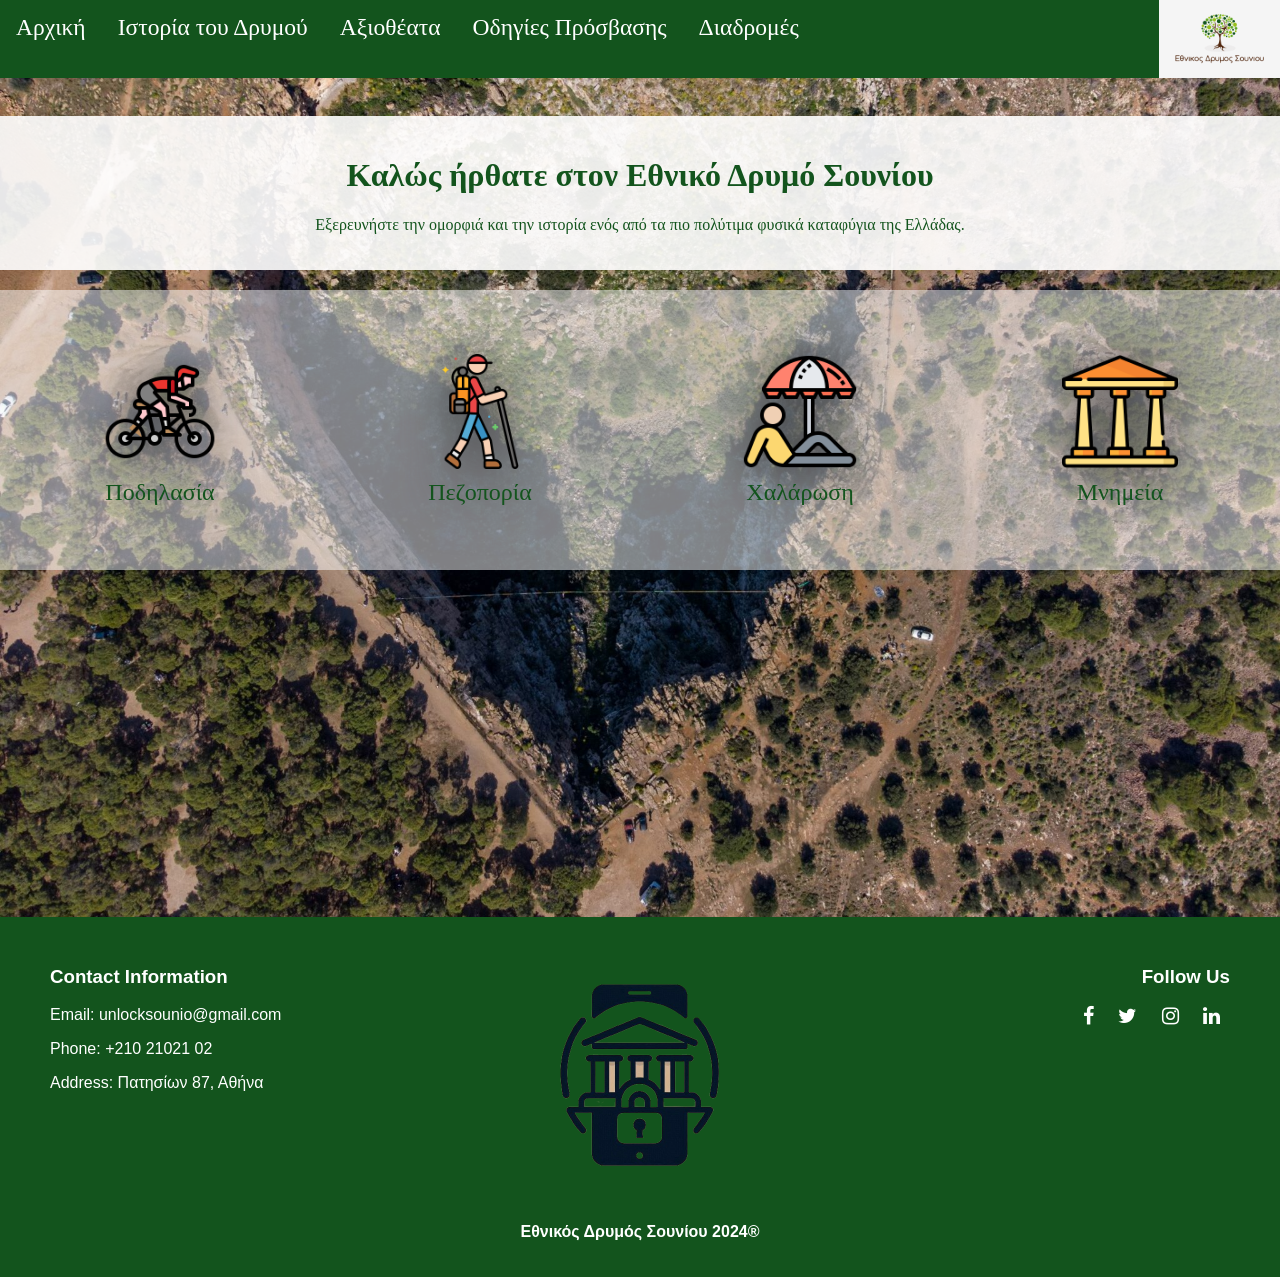
<file: index.html>
<!DOCTYPE html>
<html lang="en">

<head>
    <link rel="stylesheet" href="styles/index.css">
    <script src="menu.js"></script>
    <meta charset="UTF-8">
    <link rel="icon" type="image/x-icon" href="pics/avocado.png">
    <link rel="stylesheet" href="https://cdnjs.cloudflare.com/ajax/libs/font-awesome/4.7.0/css/font-awesome.min.css">
    <meta name="viewport" content="width=device-width, initial-scale=1.0">
    <title>Εθνικός Δρυμός Σουνίου</title>
</head>

<body>
    <div class="topnav" id="myTopnav">
        <ul class="nav-links">
            <li><a class="active2" href="index.html">Αρχική</a></li>
            <li><a href="history.html">Ιστορία του Δρυμού</a></li>
            <li><a href="attractions.html">Αξιοθέατα</a></li>
            <li><a href="acess.html">Οδηγίες Πρόσβασης</a></li>
            <li><a href="paths.html"> Διαδρομές</a></li>
            <li style="float:right"><a class="active" href="index.html"> <img class="logo2" src="pics/logo.png"></a>
            </li>
            <li class="icon">
                <a onclick="myFunction()">
                <i class="fa fa-bars"></i>
                </a>
            </li>
        </ul>
    </div>
    <br>

    <div class="welcome-container">
        <h1>Καλώς ήρθατε στον Εθνικό Δρυμό Σουνίου</h1>
        <p>Εξερευνήστε την ομορφιά και την ιστορία ενός από τα πιο πολύτιμα φυσικά καταφύγια της Ελλάδας.</p>
    </div>
    <div class="flex-container1">

        <div><img class="zoom" src="pics/biking.png">
            <figcaption>Ποδηλασία</figcaption>
        </div>
        <div><img class="zoom" src="pics/hiking.png">
            <figcaption>Πεζοπορία</figcaption>
        </div>
        <div><img class="zoom" src="pics/relaxing.png">
            <figcaption>Χαλάρωση</figcaption>
        </div>
        <div><img class="zoom" src="pics/monument.png">
            <figcaption>Μνημεία</figcaption>
        </div>

    </div>

    <div class="flex-container2">
        <div>
            <iframe width="560" height="315" src="https://www.youtube.com/embed/J2nBc2wcAr4?si=nCWtVx1l8agb5Ikw"
                title="YouTube video player" frameborder="0"
                allow="accelerometer; autoplay; clipboard-write; encrypted-media; gyroscope; picture-in-picture; web-share"
                referrerpolicy="strict-origin-when-cross-origin" allowfullscreen></iframe>
        </div>
        <div>
            <iframe width="560" height="315" src="https://www.youtube.com/embed/XKIhxIGNLrM?si=8oM10ssLC8JgrIBe"
                title="YouTube video player" frameborder="0"
                allow="accelerometer; autoplay; clipboard-write; encrypted-media; gyroscope; picture-in-picture; web-share"
                referrerpolicy="strict-origin-when-cross-origin" allowfullscreen></iframe>
        </div>
    </div>
    <br>
    <footer>
        <div class="footer-container">
            <div class="footer-column contact-info">
                <h3>Contact Information</h3>
                <p>Email: unlocksounio@gmail.com</p>
                <p>Phone: +210 21021 02</p>
                <p>Address: Πατησίων 87, Αθήνα</p>
            </div>
            <div class="footer-column footer-logo">
                <img src="pics/logolock-removebg.png" alt="Website Logo">
            </div>
            <div class="footer-column social-media">
                <h3>Follow Us</h3>
                <a href="https://www.facebook.com" target="_blank" class="fa fa-facebook"></a>
                <a href="https://www.twitter.com" target="_blank" class="fa fa-twitter"></a>
                <a href="https://www.instagram.com" target="_blank" class="fa fa-instagram"></a>
                <a href="https://www.linkedin.com" target="_blank" class="fa fa-linkedin"></a>
            </div>
        </div>
        <p><b>Εθνικός Δρυμός Σουνίου 2024® </b><br></p>
    </footer>
</body>

</html>
</file>
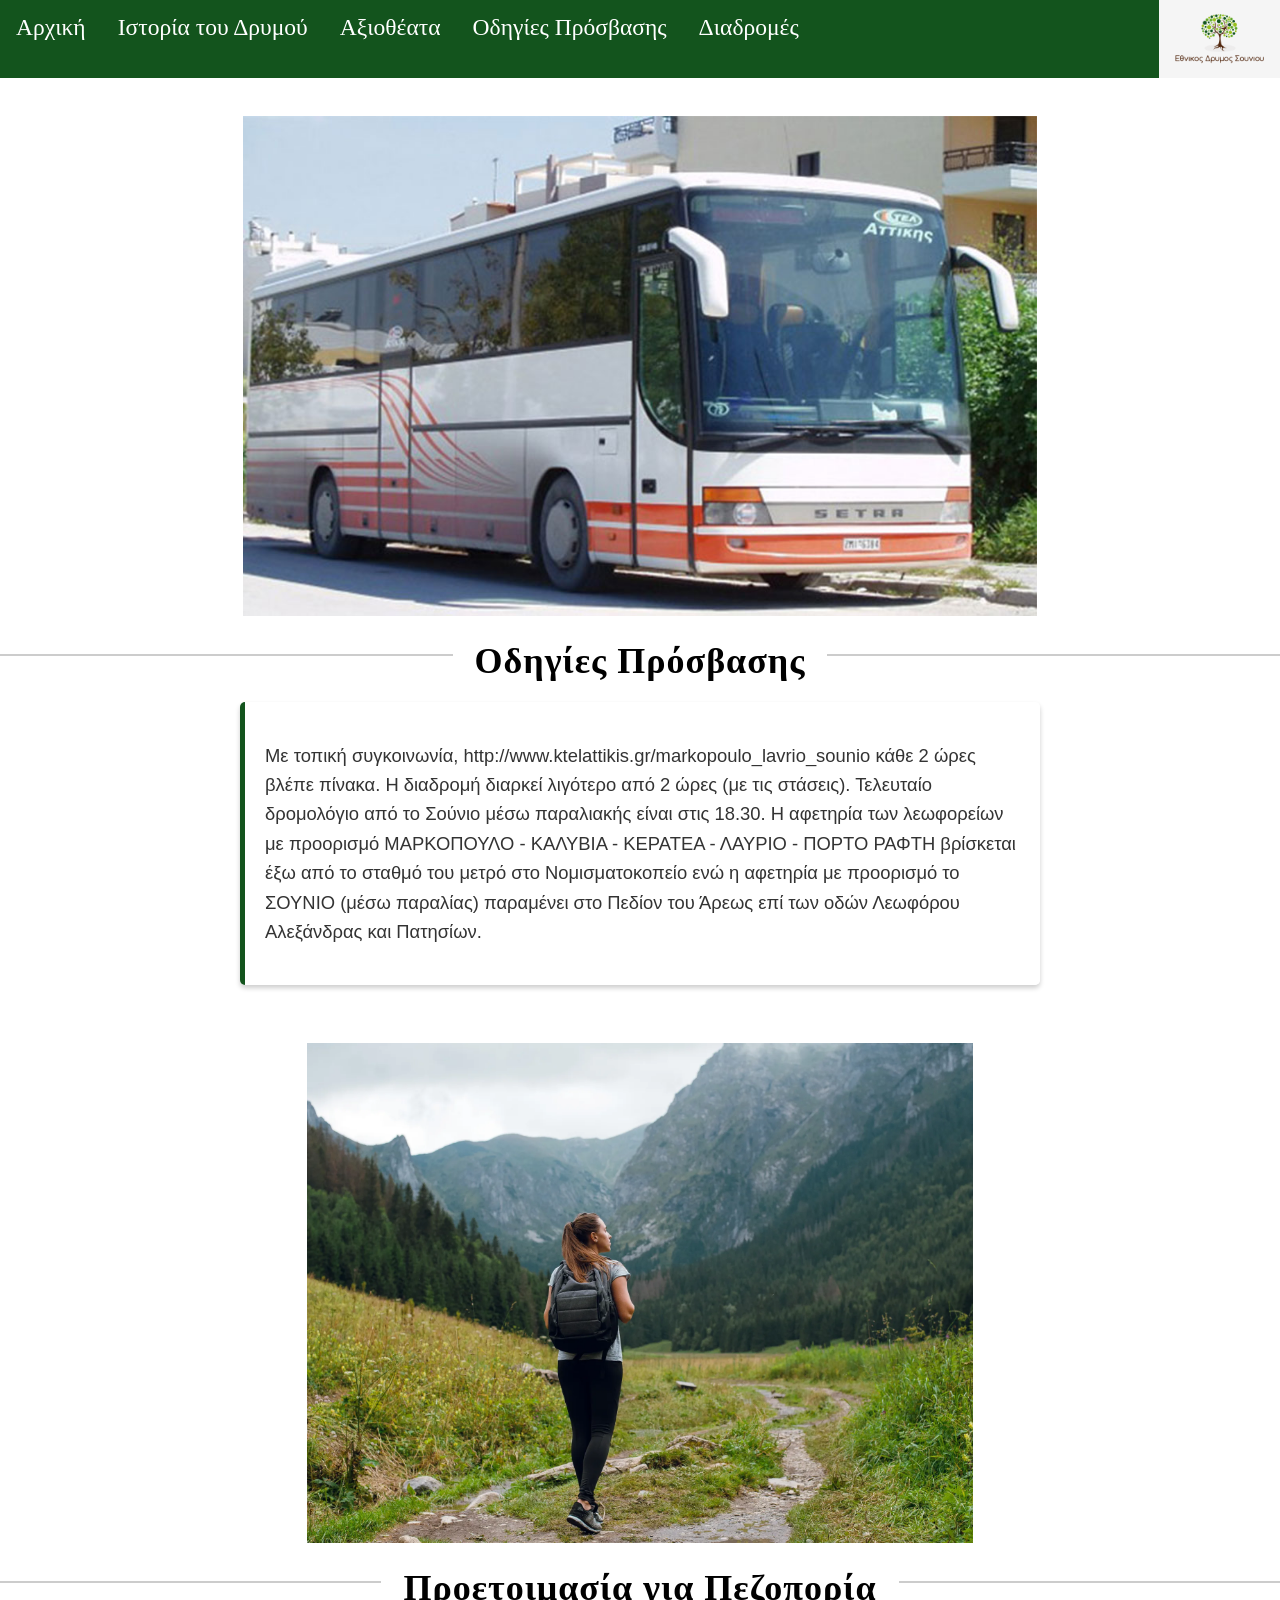
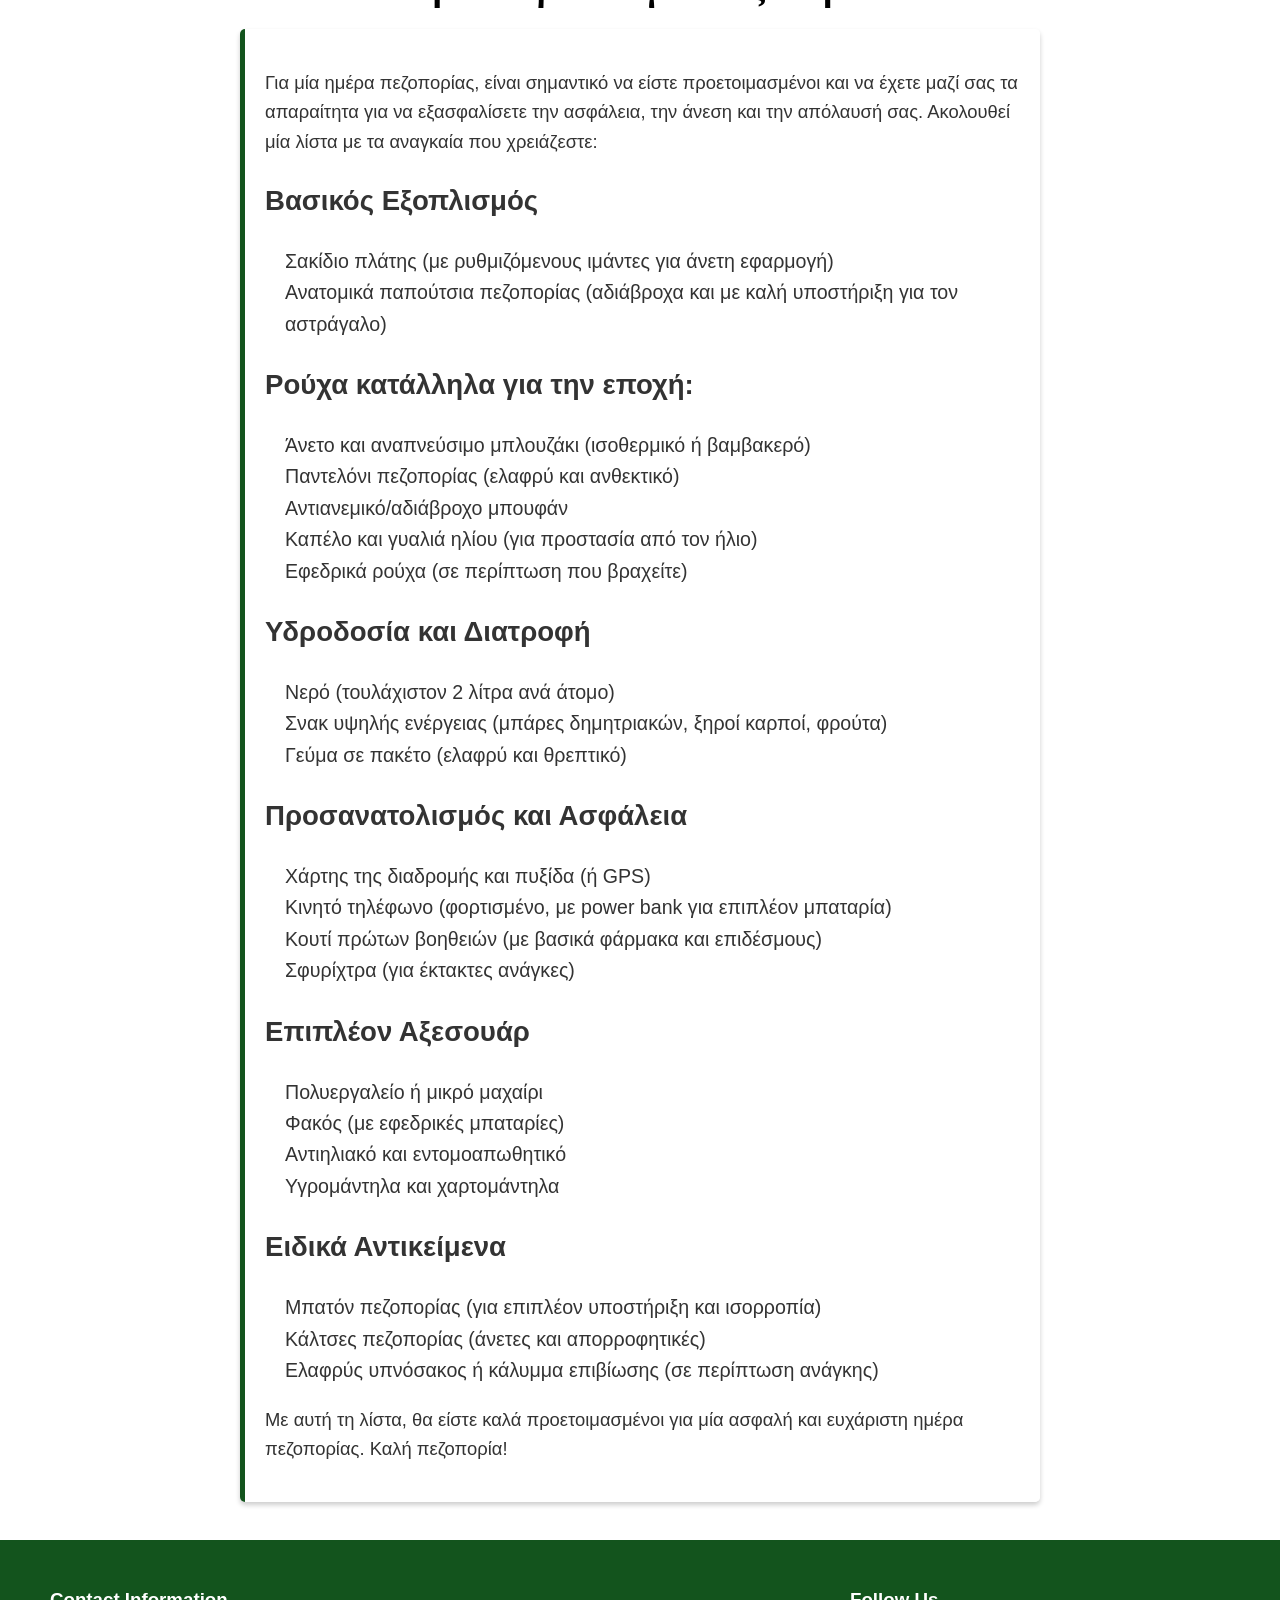
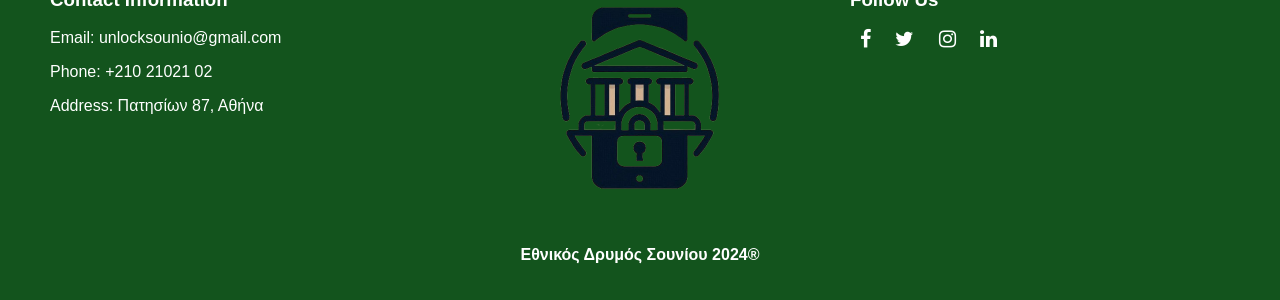
<file: acess.html>
<!DOCTYPE html>
<html lang="en">

<head>
  <script src="menu.js"></script>
  <link rel="icon" type="image/x-icon" href="pics/avocado.png">
  <link rel="stylesheet" href="styles/acess.css">
  <meta charset="UTF-8">
  <link rel="stylesheet" href="https://cdnjs.cloudflare.com/ajax/libs/font-awesome/4.7.0/css/font-awesome.min.css">
  <meta name="viewport" content="width=device-width, initial-scale=1.0">
  <title>Οδηγίες Πρόσβασης</title>
</head>

<body>
  <div class="topnav" id="myTopnav">
    <ul class="nav-links">
        <li><a class="active2" href="index.html">Αρχική</a></li>
        <li><a href="history.html">Ιστορία του Δρυμού</a></li>
        <li><a href="attractions.html">Αξιοθέατα</a></li>
        <li><a href="acess.html">Οδηγίες Πρόσβασης</a></li>
        <li><a href="paths.html"> Διαδρομές</a></li>
        <li style="float:right"><a class="active" href="index.html"> <img class="logo2" src="pics/logo.png"></a>
        </li>
        <li class="icon">
            <a onclick="myFunction()">
            <i class="fa fa-bars"></i>
            </a>
        </li>
    </ul>
</div>
  <br>
  <img class="centerImage" src="pics/KTEL.jpg"></a>
  <div class="artTitle">
      <h1>Οδηγίες Πρόσβασης</h1>
  </div>
  <div class="articleTextBox">
      <p>
        Με τοπική συγκοινωνία, http://www.ktelattikis.gr/markopoulo_lavrio_sounio 
        κάθε 2 ώρες βλέπε πίνακα. Η διαδρομή διαρκεί λιγότερο από 2 ώρες 
        (με τις στάσεις). Τελευταίο δρομολόγιο από το Σούνιο μέσω παραλιακής είναι 
        στις 18.30. Η αφετηρία των λεωφορείων με προορισμό 
        ΜΑΡΚΟΠΟΥΛΟ - ΚΑΛΥΒΙΑ - ΚΕΡΑΤΕΑ - ΛΑΥΡΙΟ - ΠΟΡΤΟ ΡΑΦΤΗ βρίσκεται 
        έξω από το σταθμό του μετρό στο Νομισματοκοπείο ενώ η αφετηρία με προορισμό 
        το ΣΟΥΝΙΟ (μέσω παραλίας) παραμένει στο Πεδίον του Άρεως επί των οδών 
        Λεωφόρου Αλεξάνδρας και Πατησίων.
      </p>
  </div>

  <br>

  <img class="centerImage" src="pics/essentials.png"></a>
  <div class="artTitle">
      <h1>Προετοιμασία για Πεζοπορία</h1>
  </div>
  <div class="articleTextBox">
    <p>Για μία ημέρα πεζοπορίας, είναι σημαντικό να είστε προετοιμασμένοι και να έχετε μαζί σας τα απαραίτητα για να εξασφαλίσετε την ασφάλεια, την άνεση και την απόλαυσή σας. Ακολουθεί μία λίστα με τα αναγκαία που χρειάζεστε:</p>

    <h2>Βασικός Εξοπλισμός</h2>
    <ul>
        <li>Σακίδιο πλάτης (με ρυθμιζόμενους ιμάντες για άνετη εφαρμογή)</li>
        <li>Ανατομικά παπούτσια πεζοπορίας (αδιάβροχα και με καλή υποστήριξη για τον αστράγαλο)</li>
    </ul>

    <h2>Ρούχα κατάλληλα για την εποχή:</h2>
    <ul>
        <li>Άνετο και αναπνεύσιμο μπλουζάκι (ισοθερμικό ή βαμβακερό)</li>
        <li>Παντελόνι πεζοπορίας (ελαφρύ και ανθεκτικό)</li>
        <li>Αντιανεμικό/αδιάβροχο μπουφάν</li>
        <li>Καπέλο και γυαλιά ηλίου (για προστασία από τον ήλιο)</li>
        <li>Εφεδρικά ρούχα (σε περίπτωση που βραχείτε)</li>
    </ul>

    <h2>Υδροδοσία και Διατροφή</h2>
    <ul>
        <li>Νερό (τουλάχιστον 2 λίτρα ανά άτομο)</li>
        <li>Σνακ υψηλής ενέργειας (μπάρες δημητριακών, ξηροί καρποί, φρούτα)</li>
        <li>Γεύμα σε πακέτο (ελαφρύ και θρεπτικό)</li>
    </ul>

    <h2>Προσανατολισμός και Ασφάλεια</h2>
    <ul>
        <li>Χάρτης της διαδρομής και πυξίδα (ή GPS)</li>
        <li>Κινητό τηλέφωνο (φορτισμένο, με power bank για επιπλέον μπαταρία)</li>
        <li>Κουτί πρώτων βοηθειών (με βασικά φάρμακα και επιδέσμους)</li>
        <li>Σφυρίχτρα (για έκτακτες ανάγκες)</li>
    </ul>

    <h2>Επιπλέον Αξεσουάρ</h2>
    <ul>
        <li>Πολυεργαλείο ή μικρό μαχαίρι</li>
        <li>Φακός (με εφεδρικές μπαταρίες)</li>
        <li>Αντιηλιακό και εντομοαπωθητικό</li>
        <li>Υγρομάντηλα και χαρτομάντηλα</li>
    </ul>

    <h2>Ειδικά Αντικείμενα</h2>
    <ul>
        <li>Μπατόν πεζοπορίας (για επιπλέον υποστήριξη και ισορροπία)</li>
        <li>Κάλτσες πεζοπορίας (άνετες και απορροφητικές)</li>
        <li>Ελαφρύς υπνόσακος ή κάλυμμα επιβίωσης (σε περίπτωση ανάγκης)</li>
    </ul>

    <p>Με αυτή τη λίστα, θα είστε καλά προετοιμασμένοι για μία ασφαλή και ευχάριστη ημέρα πεζοπορίας. Καλή πεζοπορία!</p>
  </div>



  <br>
  <footer>
    <div class="footer-container">
        <div class="footer-column contact-info">
            <h3>Contact Information</h3>
            <p>Email: unlocksounio@gmail.com</p>
            <p>Phone: +210 21021 02</p>
            <p>Address: Πατησίων 87, Αθήνα</p>
        </div>
        <div class="footer-column footer-logo">
            <img src="pics/logolock-removebg.png" alt="Website Logo">
        </div>
        <div class="footer-column social-media">
            <h3>Follow Us</h3>
            <a href="https://www.facebook.com" target="_blank" class="fa fa-facebook"></a>
            <a href="https://www.twitter.com" target="_blank" class="fa fa-twitter"></a>
            <a href="https://www.instagram.com" target="_blank" class="fa fa-instagram"></a>
            <a href="https://www.linkedin.com" target="_blank" class="fa fa-linkedin"></a>
        </div>
    </div>
    <p><b>Εθνικός Δρυμός Σουνίου 2024® </b><br></p>
</footer>
</body>

</html>
</file>
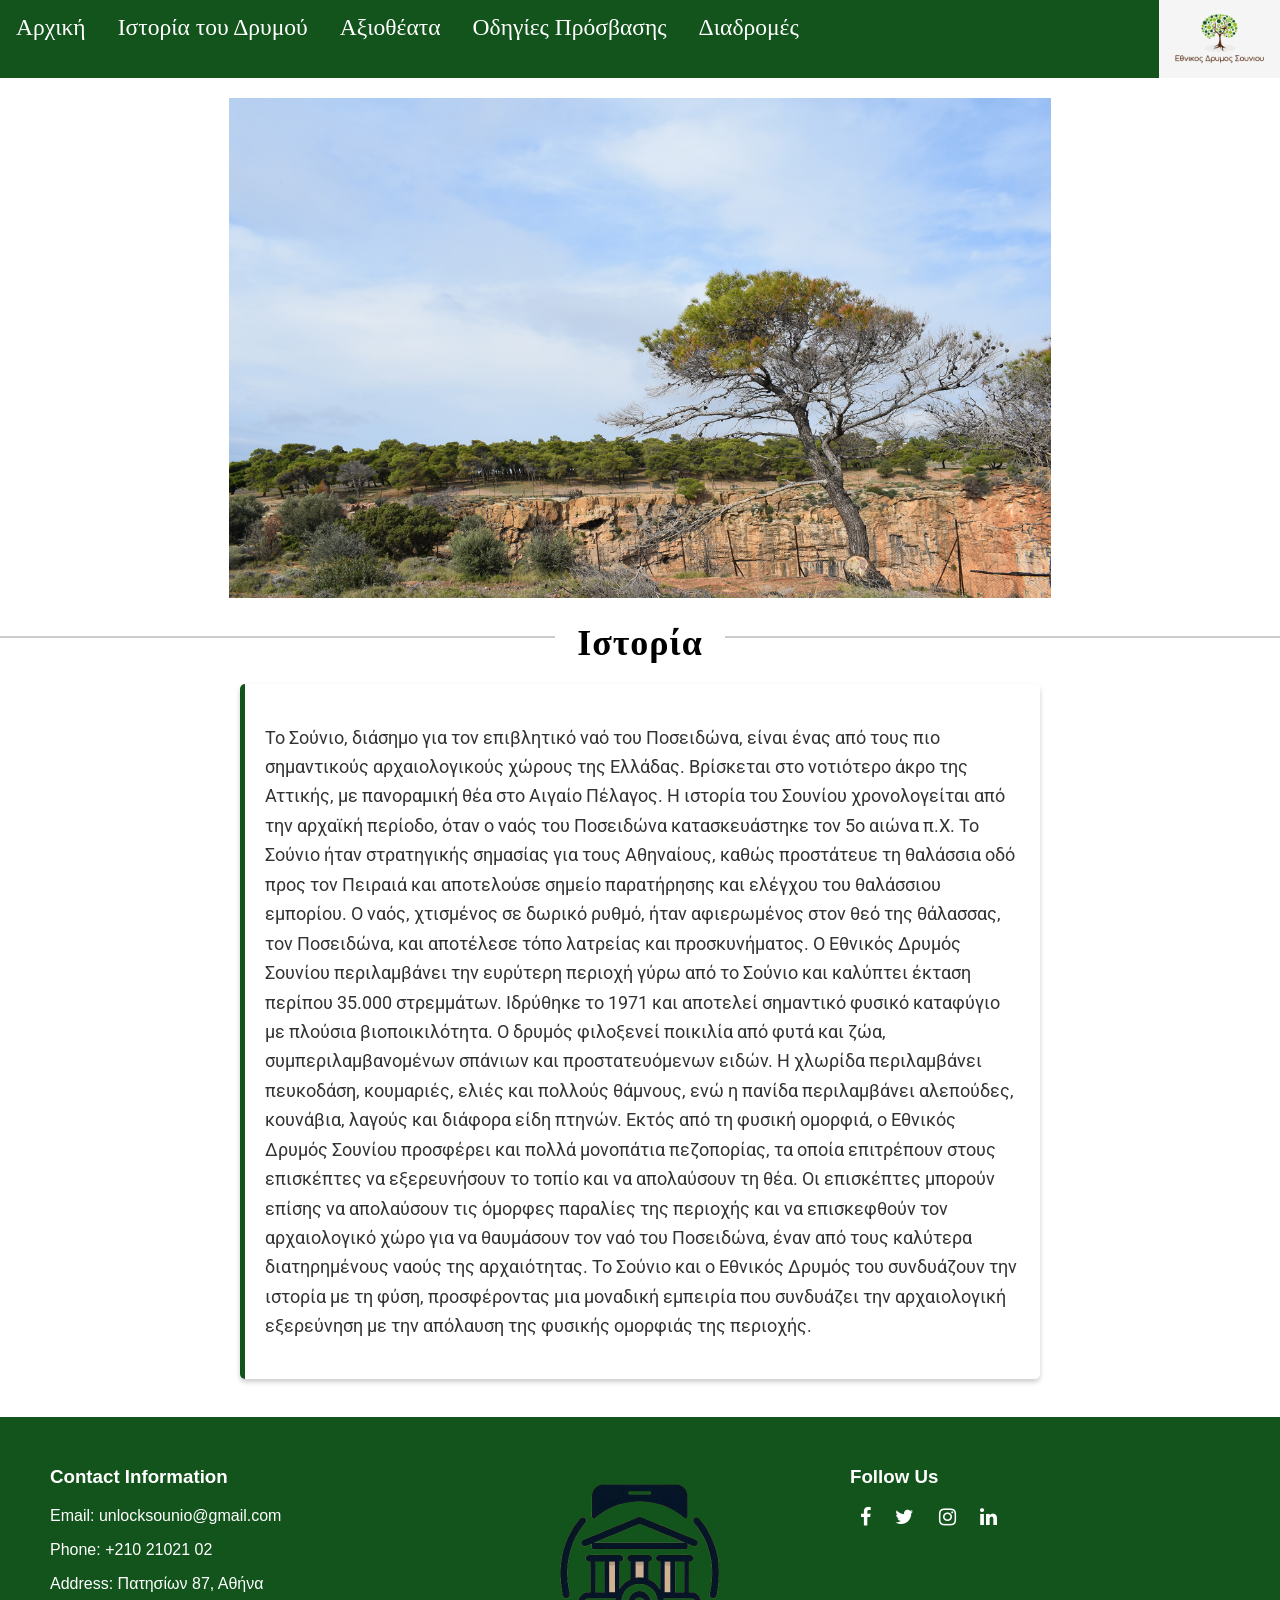
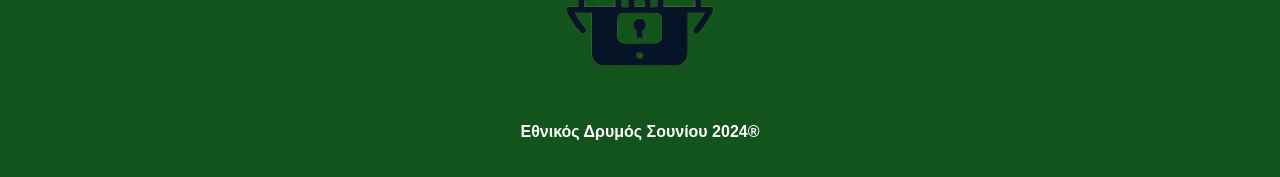
<file: history.html>
<!DOCTYPE html>
<html lang="en">

<head>
    <link rel="stylesheet" href="styles/history.css">
    <script src="menu.js"></script>
    <meta charset="UTF-8">
    <link rel="stylesheet" href="https://cdnjs.cloudflare.com/ajax/libs/font-awesome/4.7.0/css/font-awesome.min.css">
    <link rel="icon" type="image/x-icon" href="pics/avocado.png">
    <link href="https://fonts.googleapis.com/css2?family=Roboto:wght@400;700&display=swap" rel="stylesheet">
    <meta name="viewport" content="width=device-width, initial-scale=1.0">
    <title>Ιστορία</title>
</head>

<body>
    <div class="topnav" id="myTopnav">
        <ul class="nav-links">
            <li><a class="active2" href="index.html">Αρχική</a></li>
            <li><a href="history.html">Ιστορία του Δρυμού</a></li>
            <li><a href="attractions.html">Αξιοθέατα</a></li>
            <li><a href="acess.html">Οδηγίες Πρόσβασης</a></li>
            <li><a href="paths.html"> Διαδρομές</a></li>
            <li style="float:right"><a class="active" href="index.html"> <img class="logo2" src="pics/logo.png"></a>
            </li>
            <li class="icon">
                <a onclick="myFunction()">
                <i class="fa fa-bars"></i>
                </a>
            </li>
        </ul>
    </div>
    <img class="centerImage" src="pics/backgroundimg2.png"></a>
    <div class="artTitle">
        <h1>Ιστορία</h1>
    </div>
    <div class="articleTextBox">
        <p>
            Το Σούνιο, διάσημο για τον επιβλητικό ναό του Ποσειδώνα, είναι ένας από τους πιο σημαντικούς αρχαιολογικούς χώρους της Ελλάδας. Βρίσκεται στο νοτιότερο άκρο της Αττικής, με πανοραμική θέα στο Αιγαίο Πέλαγος. Η ιστορία του Σουνίου χρονολογείται από την αρχαϊκή περίοδο, όταν ο ναός του Ποσειδώνα κατασκευάστηκε τον 5ο αιώνα π.Χ. Το Σούνιο ήταν στρατηγικής σημασίας για τους Αθηναίους, καθώς προστάτευε τη θαλάσσια οδό προς τον Πειραιά και αποτελούσε σημείο παρατήρησης και ελέγχου του θαλάσσιου εμπορίου. Ο ναός, χτισμένος σε δωρικό ρυθμό, ήταν αφιερωμένος στον θεό της θάλασσας, τον Ποσειδώνα, και αποτέλεσε τόπο λατρείας και προσκυνήματος.
            Ο Εθνικός Δρυμός Σουνίου περιλαμβάνει την ευρύτερη περιοχή γύρω από το Σούνιο και καλύπτει έκταση περίπου 35.000 στρεμμάτων. Ιδρύθηκε το 1971 και αποτελεί σημαντικό φυσικό καταφύγιο με πλούσια βιοποικιλότητα. Ο δρυμός φιλοξενεί ποικιλία από φυτά και ζώα, συμπεριλαμβανομένων σπάνιων και προστατευόμενων ειδών. Η χλωρίδα περιλαμβάνει πευκοδάση, κουμαριές, ελιές και πολλούς θάμνους, ενώ η πανίδα περιλαμβάνει αλεπούδες, κουνάβια, λαγούς και διάφορα είδη πτηνών.
            Εκτός από τη φυσική ομορφιά, ο Εθνικός Δρυμός Σουνίου προσφέρει και πολλά μονοπάτια πεζοπορίας, τα οποία επιτρέπουν στους επισκέπτες να εξερευνήσουν το τοπίο και να απολαύσουν τη θέα. Οι επισκέπτες μπορούν επίσης να απολαύσουν τις όμορφες παραλίες της περιοχής και να επισκεφθούν τον αρχαιολογικό χώρο για να θαυμάσουν τον ναό του Ποσειδώνα, έναν από τους καλύτερα διατηρημένους ναούς της αρχαιότητας.
            Το Σούνιο και ο Εθνικός Δρυμός του συνδυάζουν την ιστορία με τη φύση, προσφέροντας μια μοναδική εμπειρία που συνδυάζει την αρχαιολογική εξερεύνηση με την απόλαυση της φυσικής ομορφιάς της περιοχής.
        </p>
    </div>


    <br>
    <footer>
        <div class="footer-container">
            <div class="footer-column contact-info">
                <h3>Contact Information</h3>
                <p>Email: unlocksounio@gmail.com</p>
                <p>Phone: +210 21021 02</p>
                <p>Address: Πατησίων 87, Αθήνα</p>
            </div>
            <div class="footer-column footer-logo">
                <img src="pics/logolock-removebg.png" alt="Website Logo">
            </div>
            <div class="footer-column social-media">
                <h3>Follow Us</h3>
                <a href="https://www.facebook.com" target="_blank" class="fa fa-facebook"></a>
                <a href="https://www.twitter.com" target="_blank" class="fa fa-twitter"></a>
                <a href="https://www.instagram.com" target="_blank" class="fa fa-instagram"></a>
                <a href="https://www.linkedin.com" target="_blank" class="fa fa-linkedin"></a>
            </div>
        </div>
        <p><b>Εθνικός Δρυμός Σουνίου 2024® </b><br></p>
    </footer>
</body>

</html>
</file>
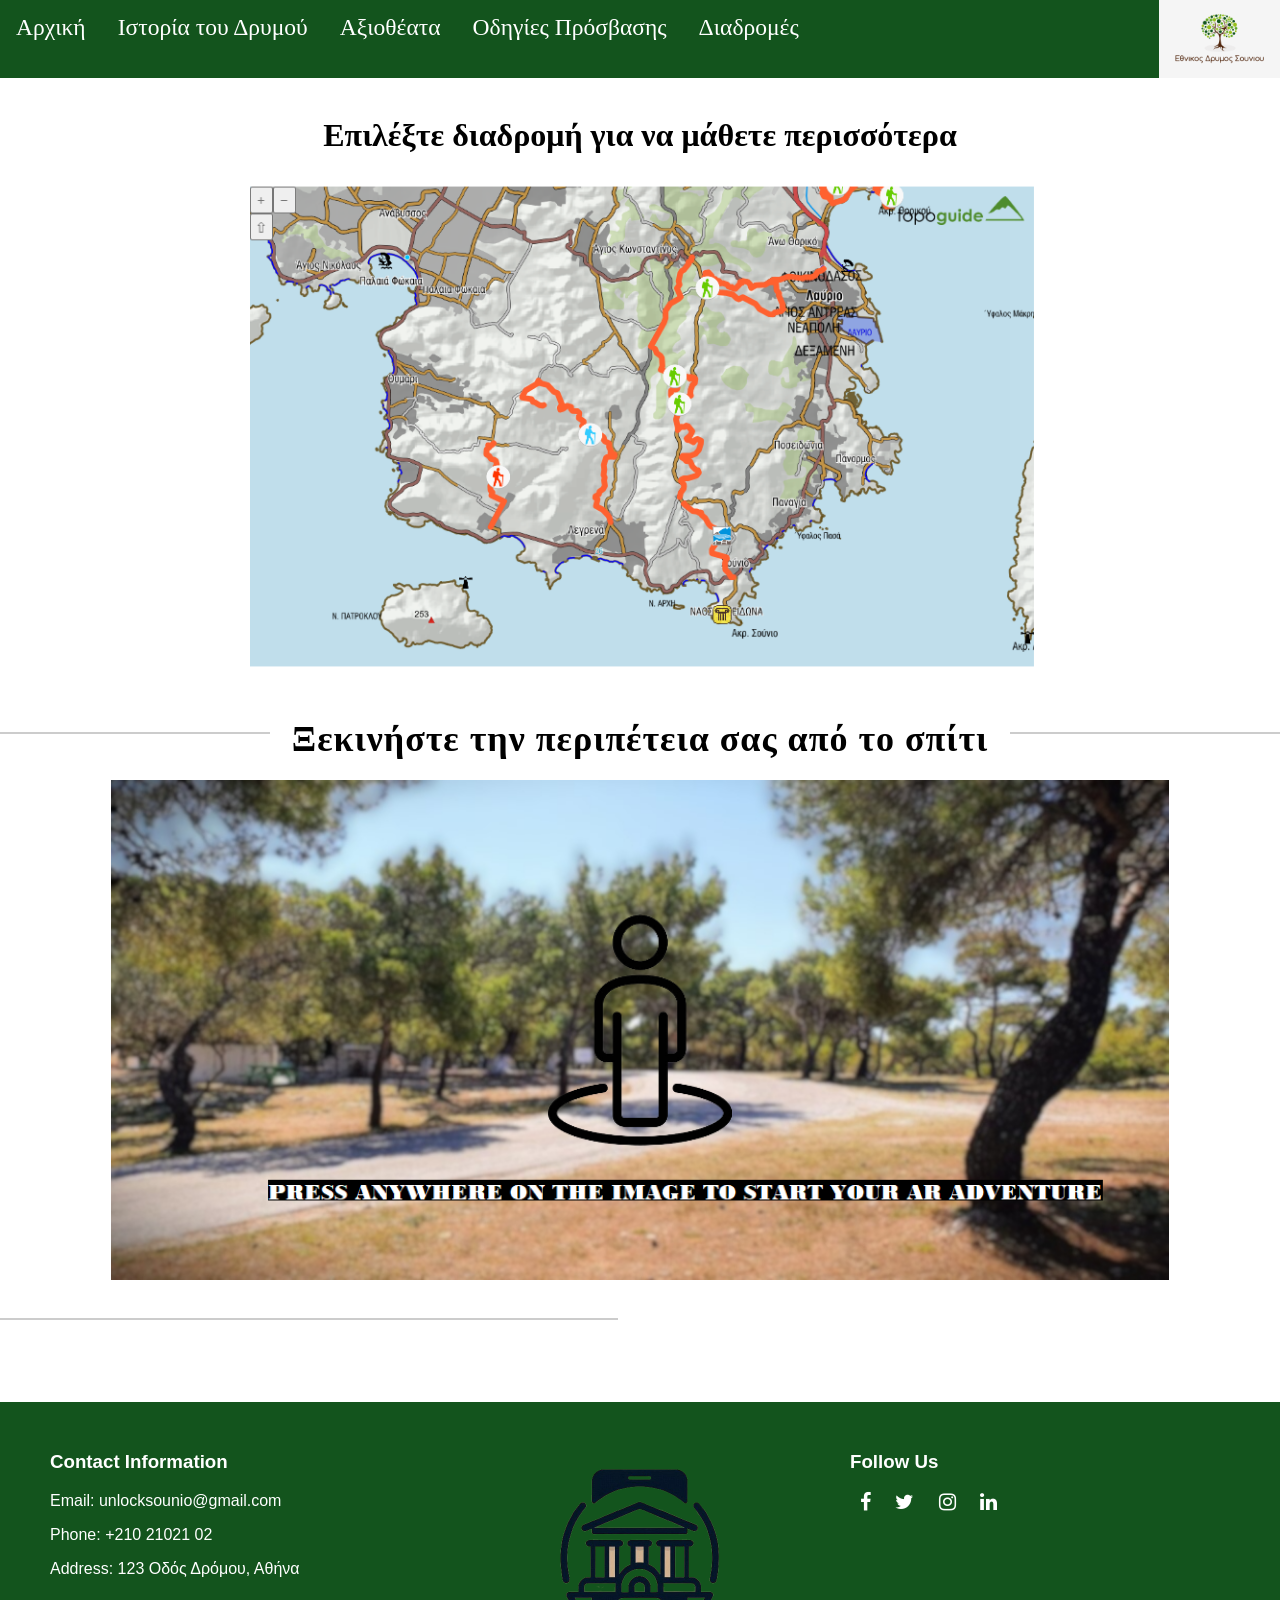
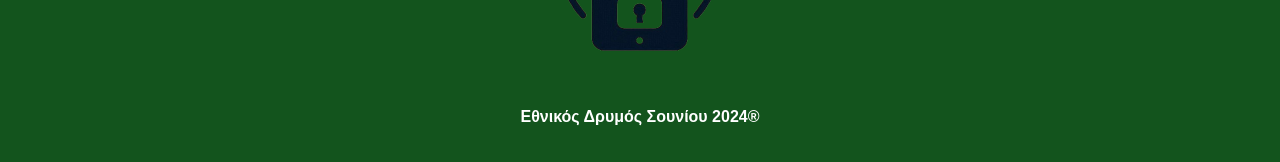
<file: paths.html>
<!DOCTYPE html>
<html lang="en">

<head>
  <link rel="icon" type="image/x-icon" href="pics/avocado.png">
  <link rel="stylesheet" href="https://cdnjs.cloudflare.com/ajax/libs/font-awesome/4.7.0/css/font-awesome.min.css">
  <script src="menu.js"></script>
  <link rel="stylesheet" href="styles/paths.css">
  <meta charset="UTF-8">
  <meta name="viewport" content="width=device-width, initial-scale=1.0">
  <title>Διαδρομές</title>
</head>

<body>
  <div class="topnav" id="myTopnav">
    <ul class="nav-links">
        <li><a class="active2" href="index.html">Αρχική</a></li>
        <li><a href="history.html">Ιστορία του Δρυμού</a></li>
        <li><a href="attractions.html">Αξιοθέατα</a></li>
        <li><a href="acess.html">Οδηγίες Πρόσβασης</a></li>
        <li><a href="paths.html"> Διαδρομές</a></li>
        <li style="float:right"><a class="active" href="index.html"> <img class="logo2" src="pics/logo.png"></a>
        </li>
        <li class="icon">
            <a onclick="myFunction()">
            <i class="fa fa-bars"></i>
            </a>
        </li>
    </ul>
</div>
  <br>
  <div>
    <h1>Επιλέξτε διαδρομή για να μάθετε περισσότερα</h1>
  </div>
  <img class="centerImage" src="pics/paths.png"></a>
  <br>


  <div class="artTitle">
    <h1>Ξεκινήστε την περιπέτεια σας από το σπίτι</h1>
  </div>
  <img class="centerImage" src="pics/fake_ar1.png"></a>
  <div class="artTitle">
    <h1></h1>
  </div>
  

  <br>


  <br>
  <footer>
    <div class="footer-container">
        <div class="footer-column contact-info">
            <h3>Contact Information</h3>
            <p>Email: unlocksounio@gmail.com</p>
            <p>Phone: +210 21021 02</p>
            <p>Address: 123 Οδός Δρόμου, Αθήνα</p>
        </div>
        <div class="footer-column footer-logo">
          <img src="pics/logolock-removebg.png" alt="Website Logo">
        </div>
        <div class="footer-column social-media">
            <h3>Follow Us</h3>
            <a href="https://www.facebook.com" target="_blank" class="fa fa-facebook"></a>
            <a href="https://www.twitter.com" target="_blank" class="fa fa-twitter"></a>
            <a href="https://www.instagram.com" target="_blank" class="fa fa-instagram"></a>
            <a href="https://www.linkedin.com" target="_blank" class="fa fa-linkedin"></a>
        </div>
    </div>
    <p><b>Εθνικός Δρυμός Σουνίου 2024® </b><br></p>
</footer>
</body>

</html>
</file>
<file: styles/index.css>
@import url("responsive.css");

* {
  box-sizing: border-box;
}

body, html {
    margin: 0;
    padding: 0;
    background: url("../pics/backgroundimg.jpg") no-repeat center center fixed;
    background-size: cover;
    font-family: Baskerville, "Baskerville Old Face", "Hoefler Text", Garamond, "Times New Roman", serif;
}

body::before {
  box-sizing: border-box;
  content: "";
  position: fixed;
  top: 0;
  left: 0;
  width: 100%;
  height: 100%;
  background: url("../pics/backgroundimg.jpg") no-repeat center center fixed;
  background-size: cover;
  filter: grayscale(50%);
  z-index: -1;
}

h1 {
  text-align: center;
}

img {
  display: block;
  max-width: 100%;
  margin-left: auto;
  margin-right: auto;
  box-sizing: border-box;
}

.zoom:hover {
  transform: scale(1.2);
  transition: 0.3s ease;
}

ul > li {
  font-size:calc(0.9vw + 0.9vh);
}

.zoom{
  max-width: 45%;
  transition: 0.3s ease;
}

ul {
  list-style-type: none;
  margin: 0;
  padding: 0;
  overflow: hidden;
  background-color: #13541d;
  
}

  
li {float: left;}
      
li a {
  display: block;
  color: white;
  text-align: center;
  padding: 14px 16px;
  text-decoration: none;
  font-size: larger;
  
}
      
li a:hover:not(.active) {
  background-color: #b2b2b2;
}
      
.active {
  color: white;
  background-color:whitesmoke;
}

.flex-container1 {
  display: flex;
  flex-wrap: wrap;
  justify-content: center;
  background-color: rgba(255, 255, 255, 0.5)
  
}
     
.flex-container1 > div {
  filter:drop-shadow(0 0 25px #333);
  width: 20%;
  margin: 5%;
  text-align: center;
  font-size: 20px;
  margin-left: auto;
  margin-right: auto;
}

.logo2{
  width:auto;
  height: 5%;
  max-height: 50px;
}

.flex-container2 {
  display: flex;
  flex-wrap: wrap;
  justify-content: center;
  align-items: center;
}

.flex-container2 > div {
  width: 100%;
  margin: 5px;
  flex: 1 1 50%;
  box-sizing: border-box;
  flex: 0 0 calc(25% - 10px);
}

figcaption{
  color: #13541d;
  font-size: larger;
  font-family: fantasy;
  margin-top: 10px;
}

.welcome-container {
  text-align: center;
  background-color: rgba(255, 255, 255, 0.9); /* 40% opacity */
  padding: 20px;
  margin: 20px;
  max-width: 100%;
  margin-left: auto;
  margin-right: auto;
  color: #13541d;
}


/* General Footer Styles */
footer {
  background-color: #13541d;
  color: white;
  text-align: center;
  padding: 20px;
  font-family: 'Arial', sans-serif;
}

.footer-container {
  display: flex;
  justify-content: space-between;
  flex-wrap: wrap;
  max-width: 1200px;
  margin: 0 auto;
}

.footer-column {
  flex: 1;
  margin: 10px;
  min-width: 200px;
}

.contact-info {
  text-align: left;
}

.social-media {
  text-align: right;
}

.footer-logo img {
  max-width: 250px;
}

.social-media a {
  color: white;
  margin: 0 10px;
  text-decoration: none;
  font-size: 20px;
}

.social-media a:hover {
  color: #b2b2b2;
}

@media screen and (max-width: 600px) {
  .footer-container {
    flex-direction: column;
    text-align: center;
  }
  .footer-column {
    margin: 10px 0;
  }
}
</file>
<file: styles/acess.css>
@import url("responsive.css");

* {
  box-sizing: border-box;
}

body {
    margin: 0;
    padding: 0;
    font-family: Baskerville, "Baskerville Old Face", "Hoefler Text", Garamond, "Times New Roman", serif;
}

h1 {
  text-align: center;
}

img{display: block;
    max-width: 100%;
    margin-left: auto;
    margin-right: auto;}

ul > li {
  font-size:calc(0.9vw + 0.9vh);
}

ul {
  list-style-type: none;
  margin: 0;
  padding: 0;
  overflow: hidden;
  background-color: #13541d;
  
}

  
li {float: left;}
      
li a {
  display: block;
  color: white;
  text-align: center;
  padding: 14px 16px;
  text-decoration: none;
  font-size: larger;
}
      
li a:hover:not(.active) {
  background-color: #b2b2b2;
}
      
.active {
  color: white;
  background-color:whitesmoke;
}


.logo2{
  width:auto;
  height: 5%;
  max-height: 50px;
}

.centerImage {
  height: 500px;
  width: auto;
  margin-top:  20px;
}

.artTitle h1 {
  text-align:center;
  font-size:36px; letter-spacing:1px;
  display: grid;
  grid-template-columns: 1fr auto 1fr;
  grid-template-rows: 16px 0;
  grid-gap: 22px;
}

.artTitle h1:after,.artTitle h1:before {
  content: " ";
  display: block;
  border-bottom: 2px solid #ccc;
 
}

.articleTextBox {
  margin: 20px;
  padding: 20px;
  background-color: rgba(255, 255, 255, 0.9); /* 90% opacity */
  border-left: 5px solid #13541d;
  border-radius: 5px;
  box-shadow: 0 3px 5px rgba(0, 0, 0, 0.2);
  max-width: 800px;
  margin-left: auto;
  margin-right: auto;
  font-size: 1.15rem;
  line-height: 1.6;
  font-family: 'Roboto', sans-serif;
  color: #333;
}

/* General Footer Styles */
footer {
  background-color: #13541d;
  color: white;
  text-align: center;
  padding: 20px;
  font-family: 'Arial', sans-serif;
}

.footer-container {
  display: flex;
  justify-content: space-between;
  flex-wrap: wrap;
  max-width: 1200px;
  margin: 0 auto;
}

.footer-column {
  flex: 1;
  margin: 10px;
  min-width: 200px;
}

.contact-info, .social-media {
  text-align: left;
}

.footer-logo img {
  max-width: 250px;
}

.social-media a {
  color: white;
  margin: 0 10px;
  text-decoration: none;
  font-size: 20px;
}

.social-media a:hover {
  color: #b2b2b2;
}

@media screen and (max-width: 600px) {
  .footer-container {
    flex-direction: column;
    text-align: center;
  }
  .footer-column {
    margin: 10px 0;
  }
}


.articleTextBox ul {
  list-style-type: disc;
  margin-left: 20px;
  background-color: white;
}

.articleTextBox li {
  float: none;
  display: list-item;
  background-color: white;
}
</file>
<file: styles/history.css>
@import url("responsive.css");

* {
  box-sizing: border-box;
}

body {
    margin: 0;
    padding: 0;
    font-family: Baskerville, "Baskerville Old Face", "Hoefler Text", Garamond, "Times New Roman", serif;
}

h1 {
  text-align: center;
}

img{display: block;
    max-width: 100%;
    margin-left: auto;
    margin-right: auto;}

ul > li {
  font-size:calc(0.9vw + 0.9vh);
}

ul {
  list-style-type: none;
  margin: 0;
  padding: 0;
  overflow: hidden;
  background-color: #13541d;
  
}

  
li {float: left;}
      
li a {
  display: block;
  color: white;
  text-align: center;
  padding: 14px 16px;
  text-decoration: none;
  font-size: larger;
}
      
li a:hover:not(.active) {
  background-color: #b2b2b2;
}
      
.active {
  color: white;
  background-color:whitesmoke;
}

.logo2{
  width:auto;
  height: 5%;
  max-height: 50px;
}

.centerImage {
  height: 500px;
  width: auto;
  margin-top:  20px;
}

.artTitle h1 {
  text-align:center;
  font-size:36px; letter-spacing:1px;
  display: grid;
  grid-template-columns: 1fr auto 1fr;
  grid-template-rows: 16px 0;
  grid-gap: 22px;
}

.artTitle h1:after,.artTitle h1:before {
  content: " ";
  display: block;
  border-bottom: 2px solid #ccc;
 
}

.articleTextBox {
  margin: 20px;
  padding: 20px;
  background-color: rgba(255, 255, 255, 0.9); /* 90% opacity */
  border-left: 5px solid #13541d;
  border-radius: 5px;
  box-shadow: 0 3px 5px rgba(0, 0, 0, 0.2);
  max-width: 800px;
  margin-left: auto;
  margin-right: auto;
  font-size: 1.15rem;
  line-height: 1.6;
  font-family: 'Roboto', sans-serif;
  color: #333;
}

/* General Footer Styles */
footer {
  background-color: #13541d;
  color: white;
  text-align: center;
  padding: 20px;
  font-family: 'Arial', sans-serif;
}

.footer-container {
  display: flex;
  justify-content: space-between;
  flex-wrap: wrap;
  max-width: 1200px;
  margin: 0 auto;
}

.footer-column {
  flex: 1;
  margin: 10px;
  min-width: 200px;
}

.contact-info, .social-media {
  text-align: left;
}

.footer-logo img {
  max-width: 250px;
}

.social-media a {
  color: white;
  margin: 0 10px;
  text-decoration: none;
  font-size: 20px;
}

.social-media a:hover {
  color: #b2b2b2;
}

@media screen and (max-width: 600px) {
  .footer-container {
    flex-direction: column;
    text-align: center;
  }
  .footer-column {
    margin: 10px 0;
  }
}
</file>
<file: styles/paths.css>
@import url("responsive.css");

* {
  box-sizing: border-box;
}

body {
    margin: 0;
    padding: 0;
    font-family: Baskerville, "Baskerville Old Face", "Hoefler Text", Garamond, "Times New Roman", serif;
}

h1 {
  text-align: center;
}

img{display: block;
    max-width: 100%;
    margin-left: auto;
    margin-right: auto;}

ul > li {
  font-size:calc(0.9vw + 0.9vh);
}

ul {
  list-style-type: none;
  margin: 0;
  padding: 0;
  overflow: hidden;
  background-color: #13541d;
  
}

  
li {float: left;}
      
li a {
  display: block;
  color: white;
  text-align: center;
  padding: 14px 16px;
  text-decoration: none;
  font-size: larger;
}
      
li a:hover:not(.active) {
  background-color: #b2b2b2;
}
      
.active {
  color: white;
  background-color:whitesmoke;
}

.logo2{
  width:auto;
  height: 5%;
  max-height: 50px;
}

.centerImage {
  height: 500px;
  width: auto;
  margin-top:  20px;
}

.artTitle h1 {
  text-align:center;
  font-size:36px; letter-spacing:1px;
  display: grid;
  grid-template-columns: 1fr auto 1fr;
  grid-template-rows: 16px 0;
  grid-gap: 22px;
}

.artTitle h1:after,.artTitle h1:before {
  content: " ";
  display: block;
  border-bottom: 2px solid #ccc;
 
}

.articleTextBox {
  margin: 20px;
  padding: 20px;
  background-color: rgba(255, 255, 255, 0.9); /* 90% opacity */
  border-left: 5px solid #13541d;
  border-radius: 5px;
  box-shadow: 0 3px 5px rgba(0, 0, 0, 0.2);
  max-width: 800px;
  margin-left: auto;
  margin-right: auto;
  font-size: 1.15rem;
  line-height: 1.6;
  font-family: 'Roboto', sans-serif;
  color: #333;
}

/* General Footer Styles */
footer {
  background-color: #13541d;
  color: white;
  text-align: center;
  padding: 20px;
  font-family: 'Arial', sans-serif;
}

.footer-container {
  display: flex;
  justify-content: space-between;
  flex-wrap: wrap;
  max-width: 1200px;
  margin: 0 auto;
}

.footer-column {
  flex: 1;
  margin: 10px;
  min-width: 200px;
}

.contact-info, .social-media {
  text-align: left;
}

.footer-logo img {
  max-width: 250px;
}

.social-media a {
  color: white;
  margin: 0 10px;
  text-decoration: none;
  font-size: 20px;
}

.social-media a:hover {
  color: #b2b2b2;
}

@media screen and (max-width: 600px) {
  .footer-container {
    flex-direction: column;
    text-align: center;
  }
  .footer-column {
    margin: 10px 0;
  }
}
</file>
